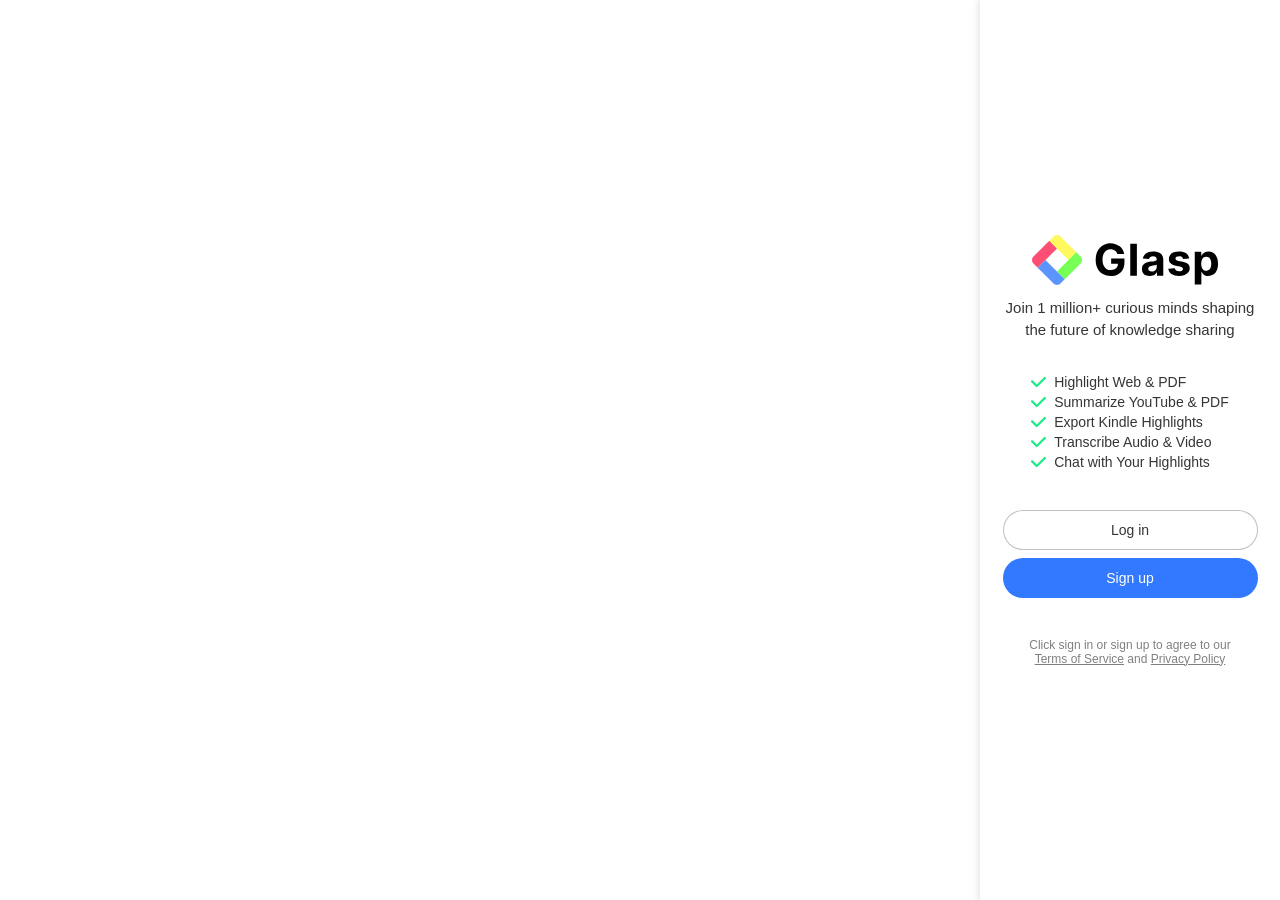
<file: الدرجات _ منصة الجامعة الذكية_files/saved_resource(1).html>
<!DOCTYPE html>
<!-- saved from url=(0036)https://ums.asu.edu.eg/StudentGrades -->
<html lang="en"><head><meta http-equiv="Content-Type" content="text/html; charset=UTF-8"><title>Glasp - Signup / Login</title><style>.glasp_signin_btn:hover{filter:brightness(98%)}</style></head><body style="background-color:transparent!important;font-family:Roboto,sans-serif;font-style:normal;font-weight:400;color:#353535;margin:0;display:grid;height:100%;position:fixed;right:0;box-shadow:rgba(0,0,0,.1) 0 0 7px 2px!important"><div class="glasp_container" style="width:100%;margin:auto;display:flex;justify-content:space-between;align-items:center;height:100%;background-color:#fff!important"><div class="main_wrapper" style="margin:auto;width:100%"><div class="main_container" style="width:85%;max-width:300px;margin:auto"><div class="glasp_logo" style="width:196px;margin:auto;margin-top:0"><a href="https://glasp.co/?ref=glasp-extension" target="_blank"><svg width="200" height="50" viewBox="0 0 192 48" fill="none" xmlns="http://www.w3.org/2000/svg"><path d="M1.40123 27.3686C-0.44103 25.5284 -0.441033 22.5449 1.4012 20.7047L16.5971 5.52576L24.0098 12.9301L5.47818 31.4409L1.40123 27.3686Z" fill="#FF4E74"></path><path d="M35.1286 24.0367L16.5972 5.52583L20.6741 1.45344C22.5164 -0.386741 25.5033 -0.386744 27.3455 1.45344L42.5415 16.6324L35.1286 24.0367Z" fill="#FFF85E"></path><path d="M24.0099 35.143L42.5416 16.6323L46.6183 20.7046C48.4606 22.5448 48.4606 25.5284 46.6183 27.3686L31.4224 42.5476L24.0099 35.143Z" fill="#76FF54"></path><path d="M27.3454 46.6198C25.5032 48.4601 22.5163 48.4601 20.674 46.6198L5.47815 31.4409L12.8908 24.0366L31.4223 42.5476L27.3454 46.6198Z" fill="#5C94FF"></path><path d="M81.9091 18.3281C81.7003 17.6023 81.407 16.9609 81.0291 16.4041C80.6513 15.8374 80.1889 15.3601 79.642 14.9723C79.1051 14.5746 78.4886 14.2713 77.7926 14.0625C77.1065 13.8537 76.3459 13.7493 75.5107 13.7493C73.9496 13.7493 72.5774 14.1371 71.3942 14.9126C70.2209 15.6882 69.3061 16.8168 68.6499 18.2983C67.9936 19.7699 67.6655 21.5696 67.6655 23.6974C67.6655 25.8253 67.9886 27.6349 68.6349 29.1264C69.2813 30.6179 70.196 31.7564 71.3793 32.5419C72.5625 33.3175 73.9595 33.7053 75.5703 33.7053C77.032 33.7053 78.2798 33.4467 79.3139 32.9297C80.358 32.4027 81.1534 31.6619 81.7003 30.7074C82.2571 29.7528 82.5355 28.6243 82.5355 27.3217L83.848 27.5156H75.973V22.6534H88.755V26.5014C88.755 29.1861 88.1882 31.4929 87.0547 33.4219C85.9212 35.3409 84.3601 36.8224 82.3714 37.8665C80.3828 38.9006 78.1058 39.4176 75.5405 39.4176C72.6768 39.4176 70.1612 38.7862 67.9936 37.5234C65.826 36.2507 64.1357 34.446 62.9226 32.1094C61.7195 29.7628 61.1179 26.9787 61.1179 23.7571C61.1179 21.2812 61.4759 19.0739 62.1918 17.1349C62.9176 15.1861 63.9318 13.5355 65.2344 12.1832C66.5369 10.831 68.0533 9.80185 69.7834 9.09588C71.5135 8.38991 73.3878 8.03693 75.4062 8.03693C77.1364 8.03693 78.7472 8.29048 80.2386 8.79758C81.7301 9.29474 83.0526 10.0007 84.206 10.9155C85.3693 11.8303 86.3189 12.919 87.0547 14.1818C87.7905 15.4347 88.2628 16.8168 88.4716 18.3281H81.9091ZM100.68 8.45454V39H94.3267V8.45454H100.68ZM113.143 39.4325C111.681 39.4325 110.379 39.179 109.235 38.6719C108.092 38.1548 107.187 37.3942 106.521 36.3899C105.864 35.3757 105.536 34.1129 105.536 32.6016C105.536 31.3288 105.77 30.2599 106.237 29.3949C106.705 28.5298 107.341 27.8338 108.146 27.3068C108.952 26.7798 109.866 26.3821 110.891 26.1136C111.925 25.8452 113.008 25.6562 114.142 25.5469C115.474 25.4077 116.548 25.2784 117.364 25.1591C118.179 25.0298 118.771 24.8409 119.138 24.5923C119.506 24.3437 119.69 23.9759 119.69 23.4886V23.3991C119.69 22.4545 119.392 21.7237 118.795 21.2067C118.209 20.6896 117.374 20.4311 116.29 20.4311C115.146 20.4311 114.236 20.6847 113.56 21.1918C112.884 21.6889 112.437 22.3153 112.218 23.071L106.342 22.5938C106.64 21.2017 107.227 19.9986 108.102 18.9844C108.977 17.9602 110.105 17.1747 111.487 16.6278C112.879 16.071 114.49 15.7926 116.32 15.7926C117.592 15.7926 118.81 15.9418 119.974 16.2401C121.147 16.5384 122.186 17.0007 123.091 17.6271C124.006 18.2536 124.727 19.0589 125.254 20.0433C125.78 21.0178 126.044 22.1861 126.044 23.5483V39H120.018V35.8232H119.839C119.472 36.5391 118.979 37.1705 118.363 37.7173C117.746 38.2543 117.006 38.6768 116.141 38.9851C115.276 39.2834 114.276 39.4325 113.143 39.4325ZM114.962 35.0476C115.897 35.0476 116.722 34.8636 117.438 34.4957C118.154 34.1179 118.716 33.6108 119.124 32.9744C119.531 32.3381 119.735 31.6172 119.735 30.8118V28.3807C119.536 28.5099 119.263 28.6293 118.915 28.7386C118.577 28.8381 118.194 28.9325 117.766 29.022C117.339 29.1016 116.911 29.1761 116.484 29.2457C116.056 29.3054 115.668 29.3601 115.32 29.4098C114.575 29.5192 113.923 29.6932 113.366 29.9318C112.81 30.1705 112.377 30.4936 112.069 30.9013C111.761 31.299 111.606 31.7962 111.606 32.3928C111.606 33.2578 111.92 33.919 112.546 34.3764C113.182 34.8239 113.988 35.0476 114.962 35.0476ZM150.874 22.6236L145.058 22.9815C144.958 22.4844 144.744 22.0369 144.416 21.6392C144.088 21.2315 143.656 20.9084 143.119 20.6697C142.592 20.4212 141.96 20.2969 141.225 20.2969C140.24 20.2969 139.41 20.5057 138.734 20.9233C138.058 21.331 137.72 21.8778 137.72 22.5639C137.72 23.1108 137.938 23.5732 138.376 23.951C138.813 24.3288 139.564 24.6321 140.628 24.8608L144.774 25.696C147.002 26.1534 148.662 26.8892 149.756 27.9034C150.85 28.9176 151.396 30.25 151.396 31.9006C151.396 33.402 150.954 34.7195 150.069 35.853C149.194 36.9865 147.991 37.8714 146.46 38.5078C144.938 39.1342 143.183 39.4474 141.195 39.4474C138.162 39.4474 135.746 38.8161 133.946 37.5533C132.156 36.2805 131.107 34.5504 130.799 32.3629L137.048 32.0348C137.237 32.9595 137.695 33.6655 138.421 34.1527C139.146 34.63 140.076 34.8686 141.21 34.8686C142.323 34.8686 143.218 34.6548 143.894 34.2273C144.58 33.7898 144.928 33.228 144.938 32.5419C144.928 31.9652 144.685 31.4929 144.207 31.125C143.73 30.7472 142.994 30.4588 142 30.2599L138.033 29.4695C135.796 29.022 134.13 28.2464 133.036 27.1428C131.953 26.0391 131.411 24.6321 131.411 22.9219C131.411 21.4503 131.808 20.1825 132.604 19.1186C133.409 18.0547 134.538 17.2344 135.989 16.6577C137.451 16.081 139.161 15.7926 141.12 15.7926C144.014 15.7926 146.291 16.4041 147.951 17.6271C149.622 18.8501 150.596 20.5156 150.874 22.6236ZM156.237 47.5909V16.0909H162.502V19.9389H162.785C163.063 19.3224 163.466 18.696 163.993 18.0597C164.53 17.4134 165.226 16.8764 166.081 16.4489C166.946 16.0114 168.02 15.7926 169.303 15.7926C170.973 15.7926 172.514 16.2301 173.926 17.1051C175.338 17.9702 176.467 19.2777 177.312 21.0277C178.157 22.7678 178.58 24.9503 178.58 27.5753C178.58 30.1307 178.167 32.2884 177.342 34.0483C176.526 35.7983 175.413 37.1257 174.001 38.0305C172.599 38.9254 171.028 39.3729 169.288 39.3729C168.055 39.3729 167.006 39.169 166.141 38.7614C165.286 38.3537 164.585 37.8416 164.038 37.2251C163.491 36.5987 163.073 35.9673 162.785 35.331H162.591V47.5909H156.237ZM162.457 27.5455C162.457 28.9077 162.646 30.0959 163.024 31.1101C163.401 32.1243 163.948 32.9148 164.664 33.4815C165.38 34.0384 166.25 34.3168 167.274 34.3168C168.308 34.3168 169.183 34.0334 169.899 33.4666C170.615 32.8899 171.157 32.0945 171.525 31.0803C171.903 30.0561 172.092 28.8778 172.092 27.5455C172.092 26.223 171.908 25.0597 171.54 24.0554C171.172 23.0511 170.63 22.2656 169.914 21.6989C169.198 21.1321 168.318 20.8487 167.274 20.8487C166.24 20.8487 165.365 21.1222 164.649 21.669C163.943 22.2159 163.401 22.9915 163.024 23.9957C162.646 25 162.457 26.1832 162.457 27.5455Z" fill="black"></path></svg></a></div><div class="main_desc" style="margin-top:8px;font-size:15px;text-align:center;line-height:1.5em">Join 1 million+ curious minds shaping the future of knowledge sharing</div><ul class="main_user_proms_wrap" style="width:fit-content;padding:0;margin:auto;margin-top:32px"><li style="list-style-type:none;display:flex;justify-content:left;align-items:center;margin-bottom:4px;font-size:14px"><svg xmlns="http://www.w3.org/2000/svg" width="15" height="12" viewBox="0 0 13 9" fill="none" style="margin-right:8px;height:12px;user-select:none"><path d="M1 4L5 8L12 1" stroke="#1EEB89" stroke-width="2" stroke-linecap="round" stroke-linejoin="round"></path></svg>Highlight Web &amp; PDF</li><li style="list-style-type:none;display:flex;justify-content:left;align-items:center;margin-bottom:4px;font-size:14px"><svg xmlns="http://www.w3.org/2000/svg" width="15" height="12" viewBox="0 0 13 9" fill="none" style="margin-right:8px;height:12px;user-select:none"><path d="M1 4L5 8L12 1" stroke="#1EEB89" stroke-width="2" stroke-linecap="round" stroke-linejoin="round"></path></svg>Summarize YouTube &amp; PDF</li><li style="list-style-type:none;display:flex;justify-content:left;align-items:center;margin-bottom:4px;font-size:14px"><svg xmlns="http://www.w3.org/2000/svg" width="15" height="12" viewBox="0 0 13 9" fill="none" style="margin-right:8px;height:12px;user-select:none"><path d="M1 4L5 8L12 1" stroke="#1EEB89" stroke-width="2" stroke-linecap="round" stroke-linejoin="round"></path></svg>Export Kindle Highlights</li><li style="list-style-type:none;display:flex;justify-content:left;align-items:center;margin-bottom:4px;font-size:14px"><svg xmlns="http://www.w3.org/2000/svg" width="15" height="12" viewBox="0 0 13 9" fill="none" style="margin-right:8px;height:12px;user-select:none"><path d="M1 4L5 8L12 1" stroke="#1EEB89" stroke-width="2" stroke-linecap="round" stroke-linejoin="round"></path></svg>Transcribe Audio &amp; Video</li><li style="list-style-type:none;display:flex;justify-content:left;align-items:center;margin-bottom:4px;font-size:14px"><svg xmlns="http://www.w3.org/2000/svg" width="15" height="12" viewBox="0 0 13 9" fill="none" style="margin-right:8px;height:12px;user-select:none"><path d="M1 4L5 8L12 1" stroke="#1EEB89" stroke-width="2" stroke-linecap="round" stroke-linejoin="round"></path></svg>Chat with Your Highlights</li></ul><div class="glasp_login" style="margin:auto;margin-top:40px;text-align:center"><div class="social_login_wrapper" id="social_login_wrapper" style="display:grid;gap:8px"><button id="glasp_extension_login" class="glasp_signin_btn" type="submit" style="width:-webkit-fill-available;height:40px;border:thin solid rgba(0,0,0,.25);border-radius:40px;background-color:#fff;color:#353535;font-size:14px;line-height:16px;font-weight:400;margin:auto;display:flex;justify-content:space-around;align-items:center;gap:12px;user-select:none;outline:0!important;padding:0 24px;cursor:pointer;font-family:Roboto,sans-serif">Log in</button> <button id="glasp_extension_signup" class="glasp_signin_btn" type="submit" style="width:-webkit-fill-available;height:40px;border:none;border-radius:40px;background-color:rgb(51 121 255);color:#fff;font-size:14px;line-height:16px;font-weight:400;margin:auto;display:flex;justify-content:space-around;align-items:center;gap:12px;user-select:none;outline:0!important;padding:0 24px;cursor:pointer;font-family:Roboto,sans-serif">Sign up</button></div></div><div class="tos-pp" style="width:220px;margin:auto;margin-top:40px;text-align:center;font-size:12px;color:gray">Click sign in or sign up to agree to our <a href="https://glasp.co/terms-of-service" target="_blank" style="color:gray;text-decoration:underline;cursor:pointer">Terms of Service</a> and <a href="https://glasp.co/privacy-policy" target="_blank" id="privacy-policy" style="color:gray;text-decoration:underline;cursor:pointer">Privacy Policy</a></div></div></div></div></body></html>
</file>
